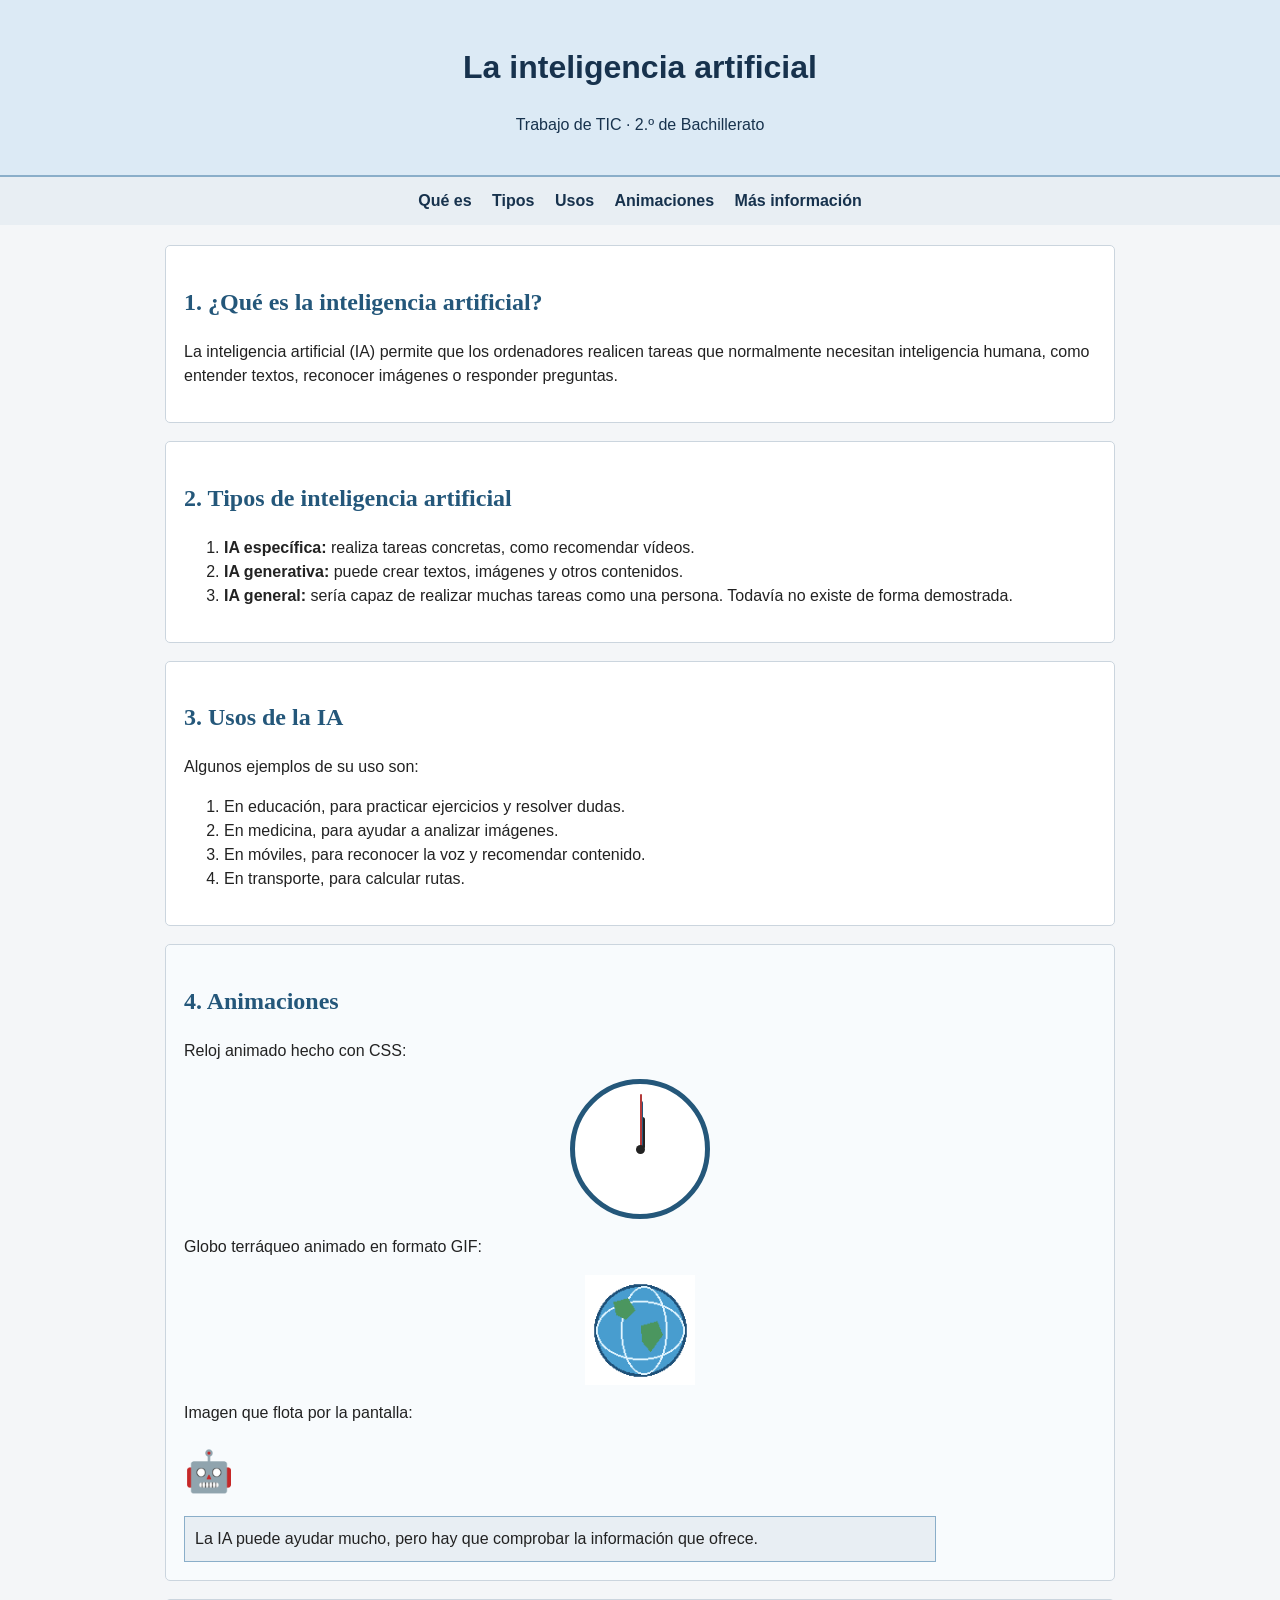
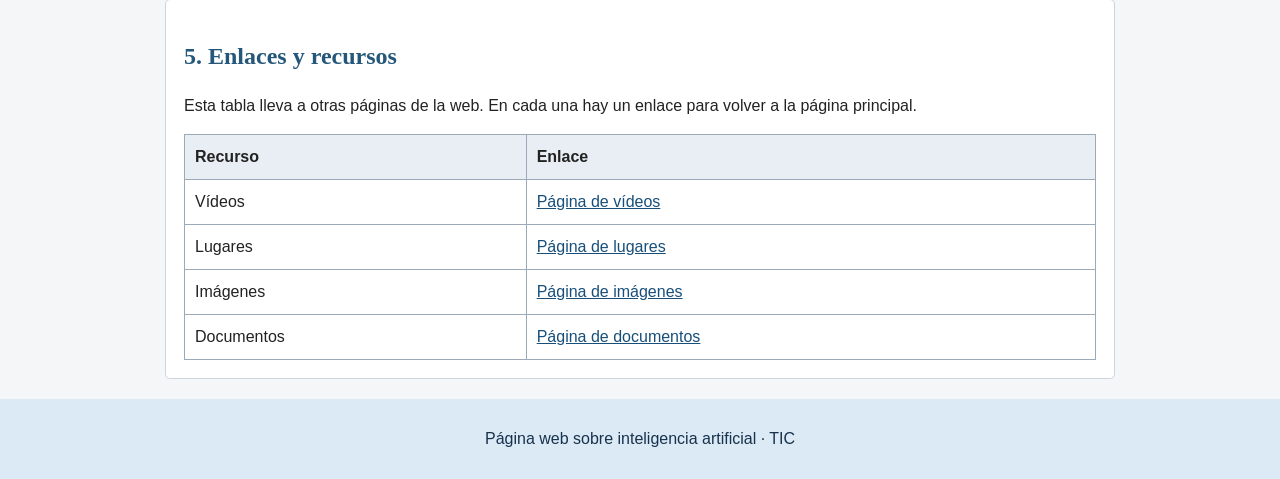
<file: index.html>
<!DOCTYPE html>
<html lang="es">
 
<head>

<meta charset="UTF-8">
<meta name="viewport" content="width=device-width, initial-scale=1.0">
<title>La inteligencia artificial</title>
<link rel="icon" href="icono.png" type="image/png">
<link rel="stylesheet" href="estilo.css">
<link rel="stylesheet" href="animacion.css">

</head>

<body>

<header>
<h1>La inteligencia artificial</h1><p>Trabajo de TIC · 2.º de Bachillerato</p>
</header>

<nav>
<a href="#que-es">Qué es</a> <a href="#tipos">Tipos</a> <a href="#usos">Usos</a>
<a href="#animaciones">Animaciones</a> <a href="#enlaces">Más información</a>
</nav>

<main>
<section id="que-es"><h2>1. ¿Qué es la inteligencia artificial?</h2>
<p>La inteligencia artificial (IA) permite que los ordenadores realicen tareas que normalmente necesitan inteligencia humana, como entender textos, reconocer imágenes o responder preguntas.</p></section>
<section id="tipos"><h2>2. Tipos de inteligencia artificial</h2>
<ol><li><strong>IA específica:</strong> realiza tareas concretas, como recomendar vídeos.</li>
<li><strong>IA generativa:</strong> puede crear textos, imágenes y otros contenidos.</li>
<li><strong>IA general:</strong> sería capaz de realizar muchas tareas como una persona. Todavía no existe de forma demostrada.</li></ol></section>
<section id="usos"><h2>3. Usos de la IA</h2><p>Algunos ejemplos de su uso son:</p>
<ol><li>En educación, para practicar ejercicios y resolver dudas.</li><li>En medicina, para ayudar a analizar imágenes.</li>
<li>En móviles, para reconocer la voz y recomendar contenido.</li><li>En transporte, para calcular rutas.</li></ol></section>
<section id="animaciones" class="animaciones"><h2>4. Animaciones</h2>
<p>Reloj animado hecho con CSS:</p>
<div class="reloj" aria-label="Reloj animado"><div class="aguja hora"></div><div class="aguja minuto"></div><div class="aguja segundo"></div><div class="centro-reloj"></div></div>
<p>Globo terráqueo animado en formato GIF:</p><img class="globo-gif" src="globo.gif" alt="Globo terráqueo animado">
<p>Imagen que flota por la pantalla:</p><div class="imagen-flotante">🤖</div>
<div class="cuadro-movil">La IA puede ayudar mucho, pero hay que comprobar la información que ofrece.</div></section>
<section id="enlaces"><h2>5. Enlaces y recursos</h2>
<p>Esta tabla lleva a otras páginas de la web. En cada una hay un enlace para volver a la página principal.</p>
<table><tr><th>Recurso</th><th>Enlace</th></tr>
<tr><td>Vídeos</td><td><a href="videos.html">Página de vídeos</a></td></tr>
<tr><td>Lugares</td><td><a href="lugares.html">Página de lugares</a></td></tr>
<tr><td>Imágenes</td><td><a href="imagenes.html">Página de imágenes</a></td></tr>
<tr><td>Documentos</td><td><a href="documentos.html">Página de documentos</a></td></tr></table></section>
</main>

<footer>

<p>Página web sobre inteligencia artificial · TIC</p>

</footer>

</body>

</html>
</file>
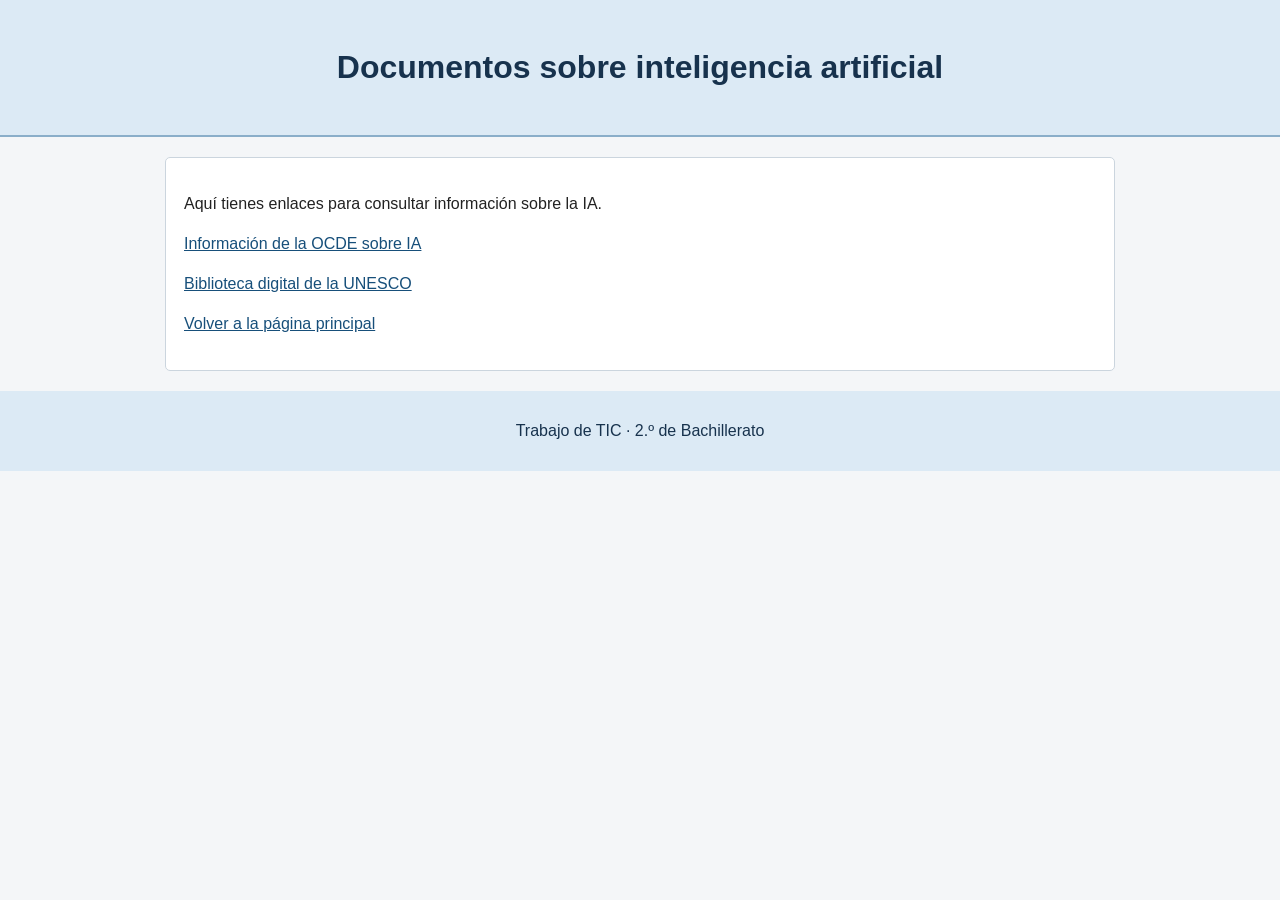
<file: documentos.html>
<!DOCTYPE html>
<html lang="es">

<head>
<meta charset="UTF-8"><meta name="viewport" content="width=device-width, initial-scale=1.0">
<title>Documentos sobre inteligencia artificial</title><link rel="icon" href="icono.png" type="image/png"><link rel="stylesheet" href="estilo.css"><link rel="stylesheet" href="animacion.css"
></head>

<body>

<header>
<h1>Documentos sobre inteligencia artificial</h1>
</header>

<main>
<section><p>Aquí tienes enlaces para consultar información sobre la IA.</p><p><a href="https://www.oecd.org/en/topics/policy-issues/artificial-intelligence.html" target="_blank">Información de la OCDE sobre IA</a></p><p><a href="https://unesdoc.unesco.org/">Biblioteca digital de la UNESCO</a></p>
<p><a href="indice.html">Volver a la página principal</a></p></section>
</main>

<footer>
<p>Trabajo de TIC · 2.º de Bachillerato</p>
</footer>

</body>

</html>
</file>
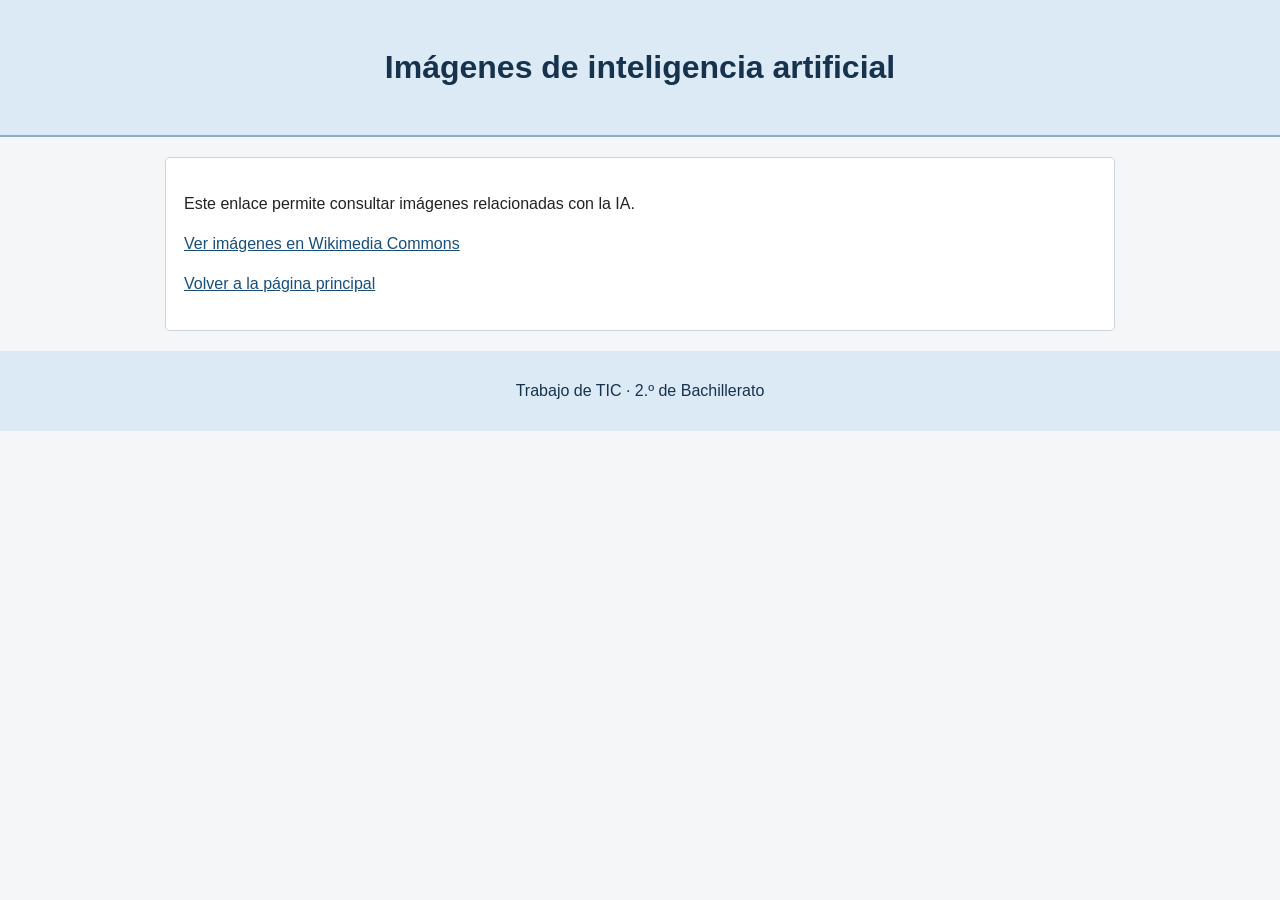
<file: imagenes.html>
<!DOCTYPE html>
<html lang="es">

<head>
<meta charset="UTF-8"><meta name="viewport" content="width=device-width, initial-scale=1.0">
<title>Imágenes de inteligencia artificial</title><link rel="icon" href="icono.png" type="image/png"><link rel="stylesheet" href="estilo.css"><link rel="stylesheet" href="animacion.css">
</head>

<body>

<header>
<h1>Imágenes de inteligencia artificial</h1>
</header>

<main>
<section><p>Este enlace permite consultar imágenes relacionadas con la IA.</p><p><a href="https://commons.wikimedia.org/wiki/Category:Artificial_intelligence" target="_blank">Ver imágenes en Wikimedia Commons</a></p>
<p><a href="indice.html">Volver a la página principal</a></p></section>
</main>

<footer>
<p>Trabajo de TIC · 2.º de Bachillerato</p>
</footer>

</body>

</html>
</file>
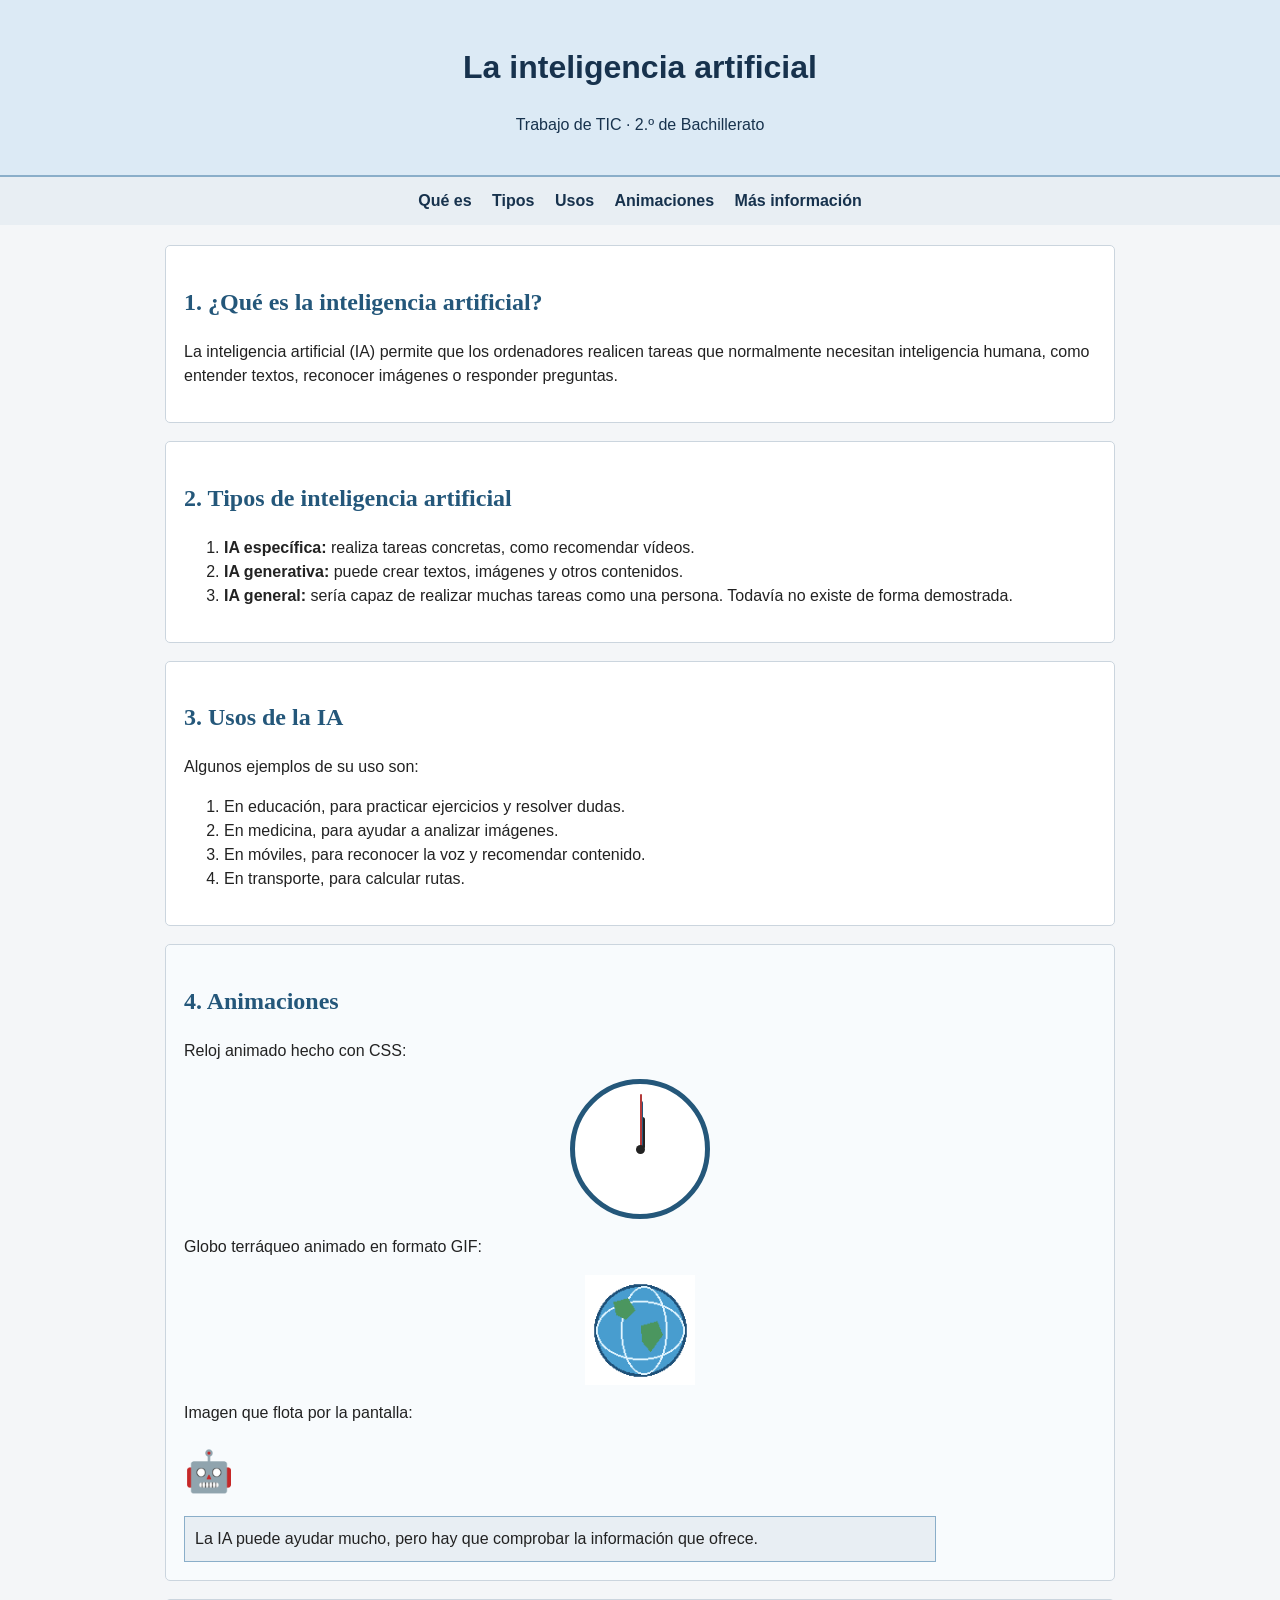
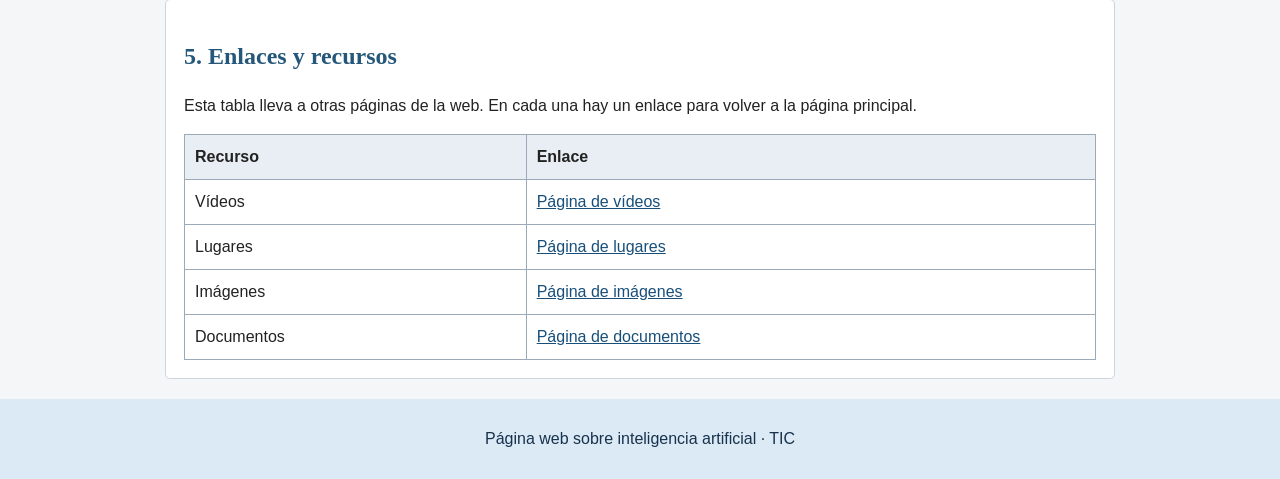
<file: indice.html>
<!DOCTYPE html>
<html lang="es">
 
<head>

<meta charset="UTF-8">
<meta name="viewport" content="width=device-width, initial-scale=1.0">
<title>La inteligencia artificial</title>
<link rel="icon" href="icono.png" type="image/png">
<link rel="stylesheet" href="estilo.css">
<link rel="stylesheet" href="animacion.css">

</head>

<body>

<header>
<h1>La inteligencia artificial</h1><p>Trabajo de TIC · 2.º de Bachillerato</p>
</header>

<nav>
<a href="#que-es">Qué es</a> <a href="#tipos">Tipos</a> <a href="#usos">Usos</a>
<a href="#animaciones">Animaciones</a> <a href="#enlaces">Más información</a>
</nav>

<main>
<section id="que-es"><h2>1. ¿Qué es la inteligencia artificial?</h2>
<p>La inteligencia artificial (IA) permite que los ordenadores realicen tareas que normalmente necesitan inteligencia humana, como entender textos, reconocer imágenes o responder preguntas.</p></section>
<section id="tipos"><h2>2. Tipos de inteligencia artificial</h2>
<ol><li><strong>IA específica:</strong> realiza tareas concretas, como recomendar vídeos.</li>
<li><strong>IA generativa:</strong> puede crear textos, imágenes y otros contenidos.</li>
<li><strong>IA general:</strong> sería capaz de realizar muchas tareas como una persona. Todavía no existe de forma demostrada.</li></ol></section>
<section id="usos"><h2>3. Usos de la IA</h2><p>Algunos ejemplos de su uso son:</p>
<ol><li>En educación, para practicar ejercicios y resolver dudas.</li><li>En medicina, para ayudar a analizar imágenes.</li>
<li>En móviles, para reconocer la voz y recomendar contenido.</li><li>En transporte, para calcular rutas.</li></ol></section>
<section id="animaciones" class="animaciones"><h2>4. Animaciones</h2>
<p>Reloj animado hecho con CSS:</p>
<div class="reloj" aria-label="Reloj animado"><div class="aguja hora"></div><div class="aguja minuto"></div><div class="aguja segundo"></div><div class="centro-reloj"></div></div>
<p>Globo terráqueo animado en formato GIF:</p><img class="globo-gif" src="globo.gif" alt="Globo terráqueo animado">
<p>Imagen que flota por la pantalla:</p><div class="imagen-flotante">🤖</div>
<div class="cuadro-movil">La IA puede ayudar mucho, pero hay que comprobar la información que ofrece.</div></section>
<section id="enlaces"><h2>5. Enlaces y recursos</h2>
<p>Esta tabla lleva a otras páginas de la web. En cada una hay un enlace para volver a la página principal.</p>
<table><tr><th>Recurso</th><th>Enlace</th></tr>
<tr><td>Vídeos</td><td><a href="videos.html">Página de vídeos</a></td></tr>
<tr><td>Lugares</td><td><a href="lugares.html">Página de lugares</a></td></tr>
<tr><td>Imágenes</td><td><a href="imagenes.html">Página de imágenes</a></td></tr>
<tr><td>Documentos</td><td><a href="documentos.html">Página de documentos</a></td></tr></table></section>
</main>

<footer>

<p>Página web sobre inteligencia artificial · TIC</p>

</footer>

</body>

</html>
</file>
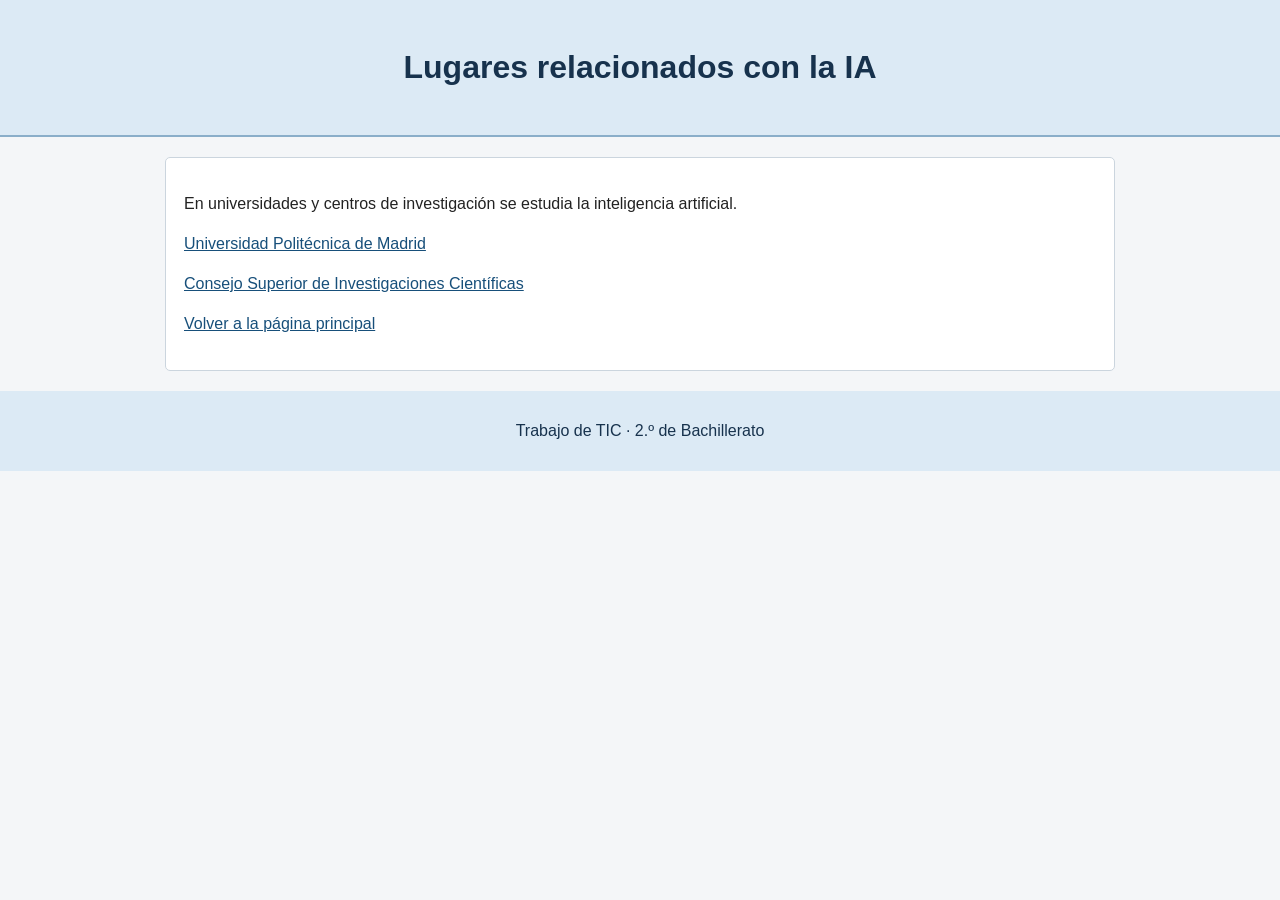
<file: lugares.html>
<!DOCTYPE html>
<html lang="es">

<head>
<meta charset="UTF-8"><meta name="viewport" content="width=device-width, initial-scale=1.0">
<title>Lugares relacionados con la IA</title><link rel="icon" href="icono.png" type="image/png"><link rel="stylesheet" href="estilo.css"><link rel="stylesheet" href="animacion.css">
</head>

<body>

<header>
<h1>Lugares relacionados con la IA</h1>
</header>

<main>
<section><p>En universidades y centros de investigación se estudia la inteligencia artificial.</p><p><a href="https://www.upm.es/" target="_blank">Universidad Politécnica de Madrid</a></p><p><a href="https://www.csic.es/" target="_blank">Consejo Superior de Investigaciones Científicas</a></p>
<p><a href="indice.html">Volver a la página principal</a></p></section>
</main>

<footer>
<p>Trabajo de TIC · 2.º de Bachillerato</p>
</footer>

</body>

</html>
</file>
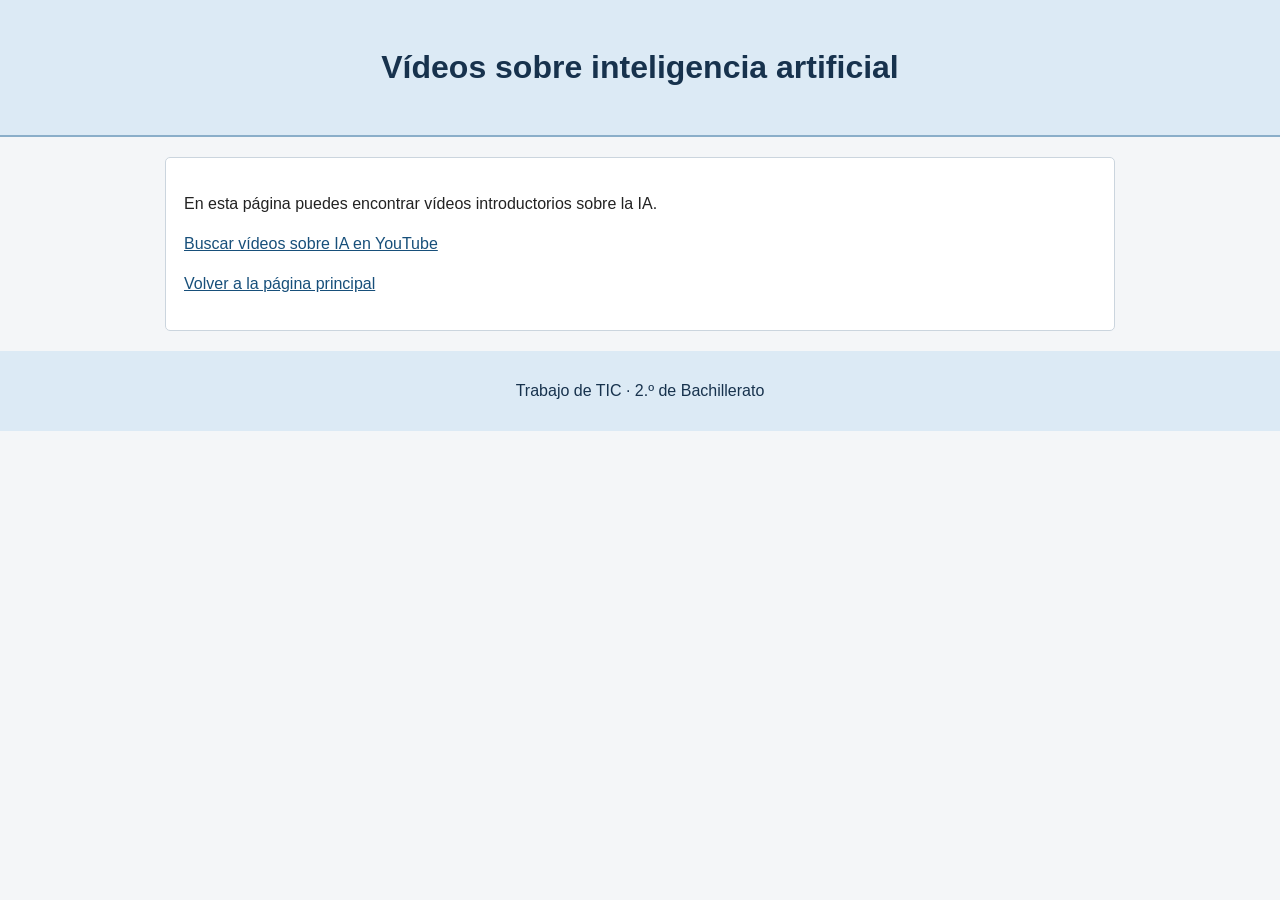
<file: videos.html>
<!DOCTYPE html>
<html lang="es"><head><meta charset="UTF-8"><meta name="viewport" content="width=device-width, initial-scale=1.0">
<title>Vídeos sobre inteligencia artificial</title><link rel="icon" href="icono.png" type="image/png"><link rel="stylesheet" href="estilo.css"><link rel="stylesheet" href="animacion.css"></head>
<body><header><h1>Vídeos sobre inteligencia artificial</h1></header><main><section><p>En esta página puedes encontrar vídeos introductorios sobre la IA.</p><p><a href="https://www.youtube.com/results?search_query=inteligencia+artificial+explicacion">Buscar vídeos sobre IA en YouTube</a></p>
<p><a href="indice.html">Volver a la página principal</a></p></section></main><footer><p>Trabajo de TIC · 2.º de Bachillerato</p></footer></body></html>
</file>
<file: estilo.css>
/* Estilos generales */
body { font-family: Arial, Helvetica, sans-serif; background:#f4f6f8; color:#222; margin:0; line-height:1.5; }
/* Cabecera */
header { background:#dceaf5; color:#17324d; text-align:center; padding:22px; border-bottom:2px solid #8aaec9; }
/* Índice */
nav { background:#e8eef3; text-align:center; padding:12px; }
nav a { color:#17324d; margin:8px; text-decoration:none; font-weight:bold; }
nav a:hover { text-decoration:underline; }
/* Contenido */
main { width:85%; max-width:950px; margin:20px auto; }
section { background:white; padding:18px; margin-bottom:18px; border:1px solid #cbd5de; border-radius:5px; }
h2 { color:#24577a; font-family:Georgia, serif; }
/* Tabla */
table { width:100%; border-collapse:collapse; }
td, th { border:1px solid #9baab6; padding:10px; text-align:left; }
th { background:#e8eef3; }
a { color:#174f7a; }
/* Pie */
footer { background:#dceaf5; color:#17324d; text-align:center; padding:12px; }
/* Apartado de animaciones */
.animaciones { background:#f8fbfd; }
.reloj { width:130px; height:130px; border:5px solid #24577a; border-radius:50%; margin:15px auto; position:relative; background:white; }
.aguja { position:absolute; bottom:50%; left:50%; transform-origin:bottom; border-radius:5px; }
.hora { width:5px; height:32px; background:#222; animation:girar-hora 60s linear infinite; }
.minuto { width:3px; height:48px; background:#24577a; animation:girar-minuto 10s linear infinite; }
.segundo { width:2px; height:55px; background:#b33a3a; animation:girar-segundo 10s linear infinite; }
.centro-reloj { position:absolute; width:9px; height:9px; background:#222; border-radius:50%; left:calc(50% - 4px); top:calc(50% - 4px); }
.globo-gif { width:110px; display:block; margin:10px auto; }
.imagen-flotante { font-size:40px; width:70px; animation:flotar 5s linear infinite alternate; }
.cuadro-movil { background:#e8eef3; border:1px solid #8aaec9; padding:10px; margin-top:15px; width:80%; animation:mover-cuadro 6s ease-in-out infinite alternate; }
/* Ajustes para móviles */
@media (max-width:600px) { main { width:93%; } nav a { display:inline-block; margin:5px; } .cuadro-movil { width:auto; } }
/* Estilos para imprimir gastando poca tinta */
@media print { body, section, header, footer { background:white; color:black; } nav, .reloj, .globo-gif, .imagen-flotante, .cuadro-movil { display:none; } }
</file>
<file: animacion.css>
/* Movimiento de las agujas del reloj */
@keyframes girar-hora { from { transform:rotate(0deg); } to { transform:rotate(360deg); } }
@keyframes girar-minuto { from { transform:rotate(0deg); } to { transform:rotate(360deg); } }
@keyframes girar-segundo { from { transform:rotate(0deg); } to { transform:rotate(360deg); } }
/* Robot que se mueve de izquierda a derecha */
@keyframes flotar { from { transform:translateX(0); } to { transform:translateX(250px); } }
/* Cuadro informativo que se desplaza */
@keyframes mover-cuadro { from { transform:translateX(0); } to { transform:translateX(80px); } }
</file>
